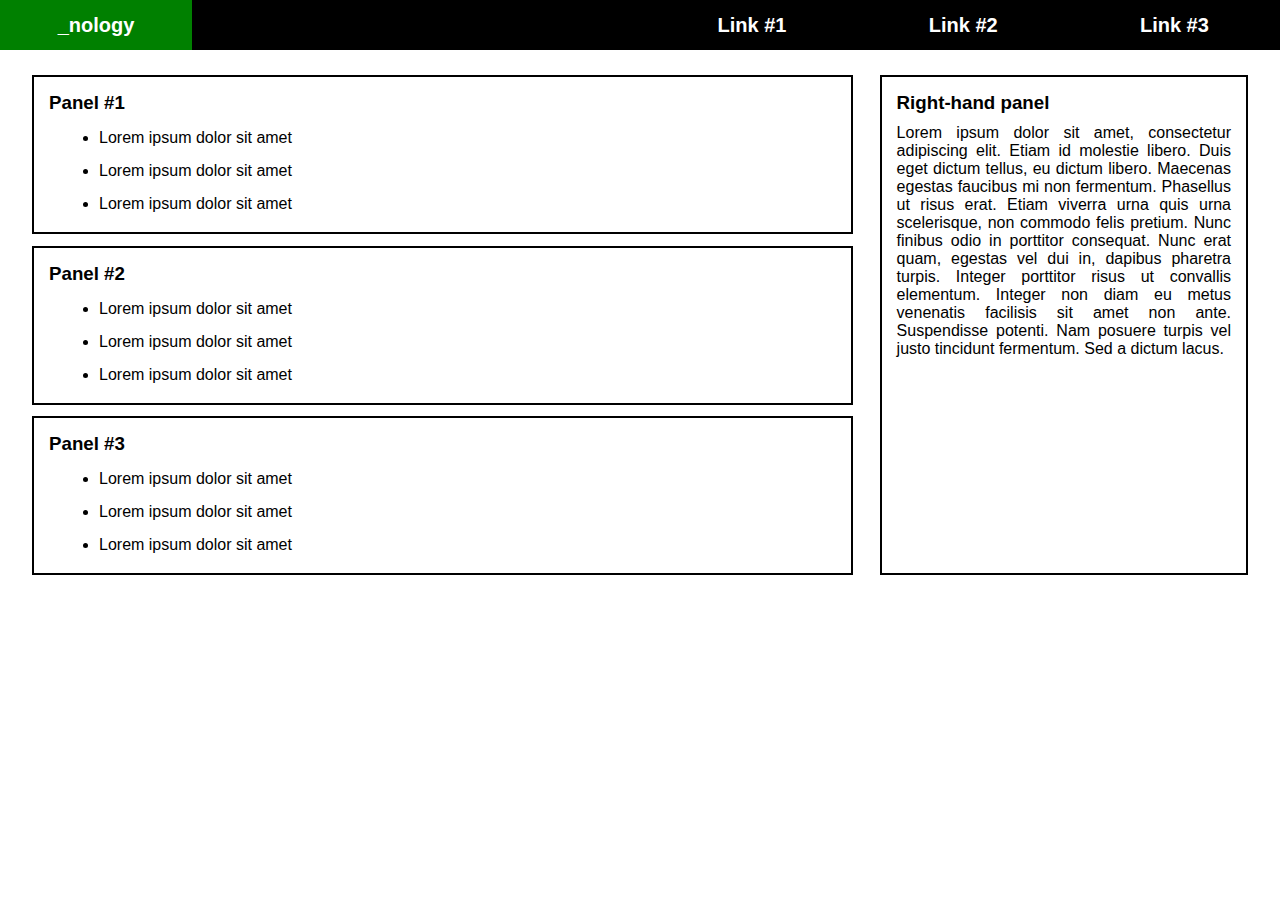
<file: index.html>
<!DOCTYPE html>
<html lang="en">
<head>
    <meta charset="UTF-8">
    <meta http-equiv="X-UA-Compatible" content="IE=edge">
    <meta name="viewport" content="width=device-width, initial-scale=1.0">
    <link rel="stylesheet" href="styles.css">
    <title>Flexbox Challenge</title>
</head>
<body>
    <header>
        <nav>
          <div id="logo">_nology</div>
          <div id="nav-links">        
            <a href="">Link #1</a>
            <a href="">Link #2</a>
            <a href="">Link #3</a>
          </div>  
        </nav>
      </header>
      <main>
        <div id="left-panel">
          <div class="card">
            <h3>Panel #1</h3>
            <ul>
              <li>Lorem ipsum dolor sit amet</li>
              <li>Lorem ipsum dolor sit amet</li>
              <li>Lorem ipsum dolor sit amet</li>
            </ul>
          </div>
          <div class="card">
            <h3>Panel #2</h3>
            <ul>
              <li>Lorem ipsum dolor sit amet</li>
              <li>Lorem ipsum dolor sit amet</li>
              <li>Lorem ipsum dolor sit amet</li>
            </ul>
          </div>
          <div class="card">
            <h3>Panel #3</h3>
            <ul>
              <li>Lorem ipsum dolor sit amet</li>
              <li>Lorem ipsum dolor sit amet</li>
              <li>Lorem ipsum dolor sit amet</li>
            </ul>
          </div>
        </div>
        <div id="right-panel">
          <h3>Right-hand panel</h3>
          <p>
            Lorem ipsum dolor sit amet, consectetur adipiscing elit. Etiam id molestie libero. Duis eget dictum tellus, eu
            dictum libero. Maecenas egestas faucibus mi non fermentum. Phasellus ut risus erat. Etiam viverra urna quis urna
            scelerisque, non commodo felis pretium. Nunc finibus odio in porttitor consequat. Nunc erat quam, egestas vel
            dui in, dapibus pharetra turpis. Integer porttitor risus ut convallis elementum. Integer non diam eu metus
            venenatis facilisis sit amet non ante. Suspendisse potenti. Nam posuere turpis vel justo tincidunt fermentum.
            Sed a dictum lacus.
          </p>
        </div>
      </main>
    

</body>
</html>
</file>
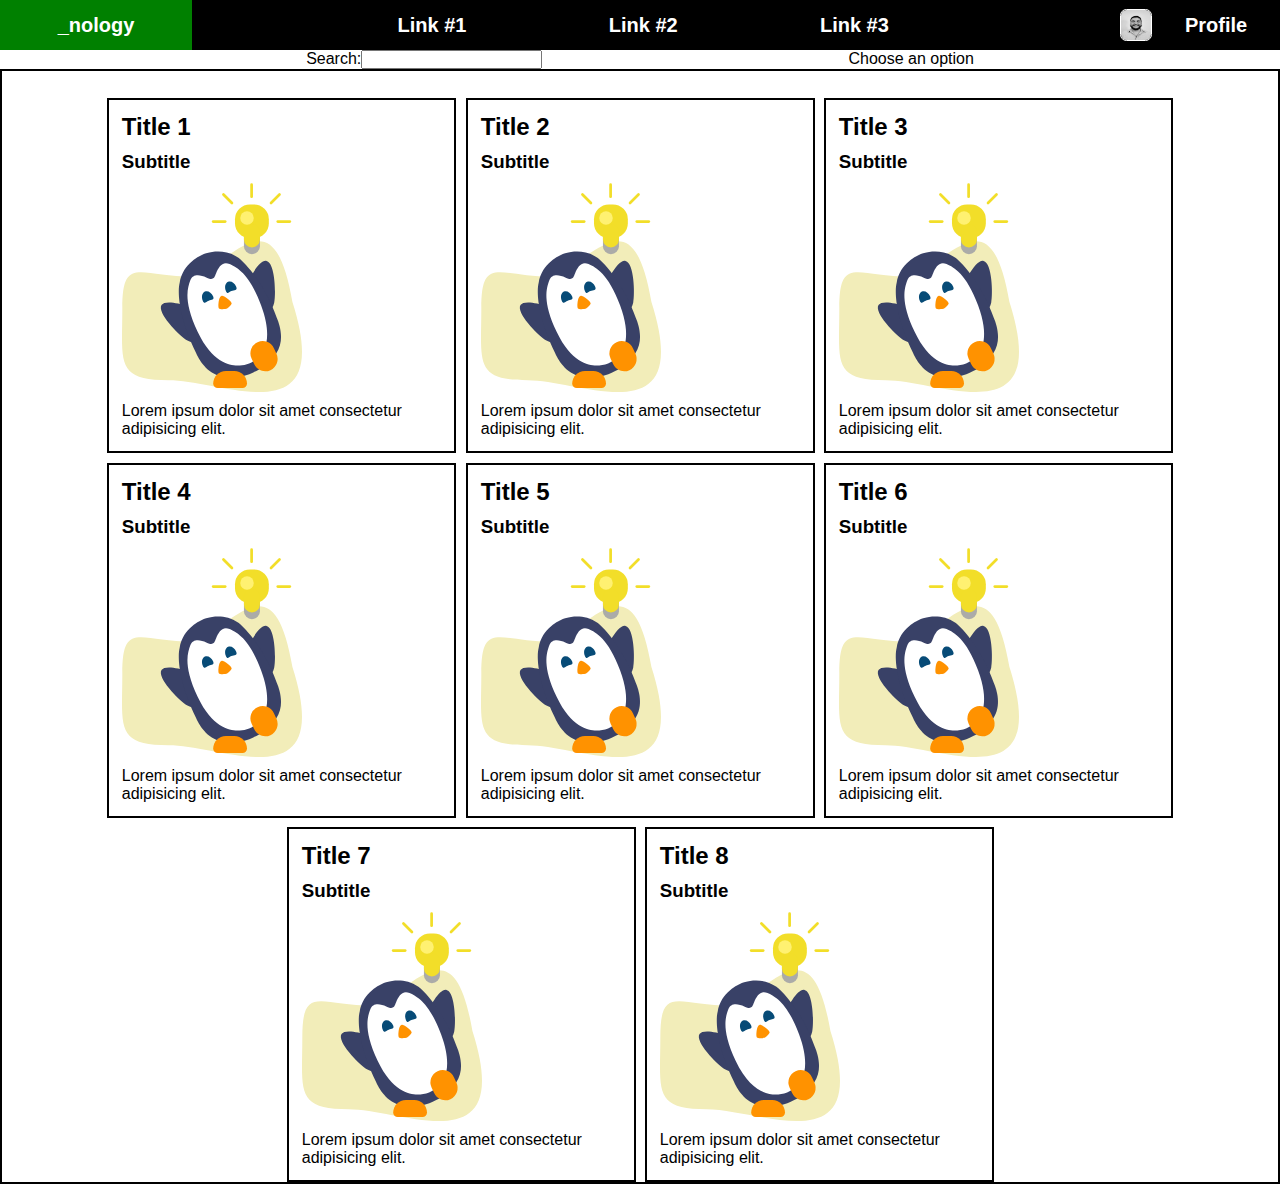
<file: part2.html>
<!DOCTYPE html>
<html lang="en">

<head>
    <meta charset="UTF-8">
    <meta http-equiv="X-UA-Compatible" content="IE=edge">
    <meta name="viewport" content="width=device-width, initial-scale=1.0">
    <link rel="stylesheet" href="part2.css">
    <title>Part 2</title>
</head>

<body>
  <header>
    <nav>
      <div id="logo">_nology</div>
        <div id="nav-links">
          <a href="">Link #1</a>
          <a href="">Link #2</a>
          <a href="">Link #3</a>
        </div>
      <div class="profile">
        <img src="./Profile picture.jpg" alt="a picture of me" id="profile-picture">
        <a href="">Profile</a>
      </div>  
    </nav>
    <div class="search-bar">
      <p>Search:<input type="search"></p>
      <div class="dropdown">
        <span>Choose an option</span>
        <div class="dropdown-content">
          <p>Option 1</p>
          <p>Option 2</p>
          <p>Option 3</p>
          <p>Option 4</p>
        </div>
      </div>
    </div>
  </header>
  <main>
    <div class="top-container">
      <div class="card">
        <h2>Title 1</h2>
        <h3>Subtitle</h2>
        <img src="./penguin1.svg" alt="a penguin">
        <p>Lorem ipsum dolor sit amet consectetur adipisicing elit.</p>  
      </div>
      <div class="card">
        <h2>Title 2</h2>
        <h3>Subtitle</h2>
        <img src="./penguin1.svg" alt="a penguin">
        <p>Lorem ipsum dolor sit amet consectetur adipisicing elit.</p>  
      </div>
      <div class="card">
        <h2>Title 3</h2>
        <h3>Subtitle</h2>
        <img src="./penguin1.svg" alt="a penguin">
        <p>Lorem ipsum dolor sit amet consectetur adipisicing elit.</p>  
      </div>
      <div class="card">
        <h2>Title 4</h2>
        <h3>Subtitle</h2>
        <img src="./penguin1.svg" alt="a penguin">
        <p>Lorem ipsum dolor sit amet consectetur adipisicing elit.</p>  
      </div>
      <div class="card">
        <h2>Title 5</h2>
        <h3>Subtitle</h2>
        <img src="./penguin1.svg" alt="a penguin">
        <p>Lorem ipsum dolor sit amet consectetur adipisicing elit.</p>  
      </div>
      <div class="card">
        <h2>Title 6</h2>
        <h3>Subtitle</h2>
        <img src="./penguin1.svg" alt="a penguin">
        <p>Lorem ipsum dolor sit amet consectetur adipisicing elit.</p>  
      </div>
      <div class="card">
        <h2>Title 7</h2>
        <h3>Subtitle</h2>
        <img src="./penguin1.svg" alt="a penguin">
        <p>Lorem ipsum dolor sit amet consectetur adipisicing elit.</p>  
      </div>
      <div class="card">
        <h2>Title 8</h2>
        <h3>Subtitle</h2>
        <img src="./penguin1.svg" alt="a penguin">
        <p>Lorem ipsum dolor sit amet consectetur adipisicing elit.</p>  
      </div>
    </div>
    
  </main>
</body>

</html>
</file>
<file: styles.css>
* {
    margin: 0;
    padding: 0;
    font-family: Tahoma, Geneva, Verdana, sans-serif;
}
/* navbar styling 
   Build flex-box then place other flex-boxes inside, and then move/adjust the nested flex-boxes within parent box.
*/

nav,
nav * {
    display: flex;
    justify-content: center;
    align-items: center;
    font-weight: bold;
}

nav {
    justify-content: space-between;
    width: 100%;
    height: 50px;
    font-size: 1.25em;
    background-color: black;
    color: white;
}

#logo {
    width: 15%;
    height: 100%;
    background-color: green;
}

#nav-links {
    width: 50%;
    height: 100%;
    justify-content: flex-end;
}

a {
    width: 33%;
    height: 100%;
    text-decoration: none;
    color: white;
}

a:hover {
    background-color: white;
    color: black;
}

/* Panel stylings. Same as above. */

main {
    width: 95%;
    height: 500px;
    margin: 25px auto;
    display: flex;
    justify-content: space-between;
}

#left-panel {
    width: 67.5%;
    display: flex;
    flex-direction: column;
    justify-content: space-between;
}

.card {
    border: solid 2px black;
    height: 25%;
    padding: 15px;
}

ul {
    margin-left: 50px;
}

li {
    margin: 15px 0;
}

#right-panel {
    width: 27.5%;
    padding: 15px;
    border: solid 2px black;
}

#right-panel > h3 {
    margin-bottom: 10px;
}

p {
    text-align: justify;
}
</file>
<file: part2.css>
* {
    margin: 0;
    padding: 0;
    font-family: Tahoma, Geneva, Verdana, sans-serif;
    
}
/* navbar styling 
   Build flex-box then place other flex-boxes inside, and then move/adjust the nested flex-boxes within parent box.
*/

nav,
nav * {
    display: flex;
    justify-content: center;
    align-items: center;
    font-weight: bold;
}

nav {
    justify-content: space-between;
    width: 100%;
    height: 50px;
    font-size: 1.25em;
    background-color: black;
    color: white;
}

#logo {
    width: 15%;
    height: 100%;
    background-color: green;
}

#nav-links {
    width: 50%;
    height: 100%;
    justify-content: flex-end;
}

a {
    width: 33%;
    height: 100%;
    text-decoration: none;
    color: white;
}

a:hover {
    background-color: white;
    color: black;
}

.search-bar {
    height: 5%;
    display: flex;
    justify-content: space-evenly;
}



/* Panel stylings. Same as above. */

.top-container {
    border: solid black 2px;
    display: flex;
    justify-content: center;
    align-items: stretch;
    flex-wrap: wrap;
    height: 100%;
    gap: 10px;
    padding-top: 3vh;

}

/* .bottom-container {
    border: solid black 2px;
    display: flex;
    justify-content: center;
    align-items: center;
    flex-wrap: wrap;
    height: 100%;
    flex-basis: content;
    gap: 10px;
    
} */

.card {
    display: flex;
    justify-content: center;
    align-items: stretch;   
    flex-direction: column;
    border: solid 2px black;
    gap: 10px;
    max-height: 20%;
    max-width: 25%;
    padding: 1%;   
    contain: content;
}

img {
    width: 180px;
}

.profile {
    width: 15%;
    justify-content: space-evenly;
}



#profile-picture {
    border: solid 1px white;
    border-radius: 20%;
    height: 30px;
    width: 30px;
}




/* Dropdown menu thing I found on W3 schools.  */
.dropdown {
    position: relative;
    display: inline-block;
  }
  
  .dropdown-content {
    display: none;
    position: absolute;
    background-color: #f9f9f9;
    min-width: 160px;
    box-shadow: 0px 8px 16px 0px rgba(0,0,0,0.2);
    padding: 12px 16px;
    z-index: 1;
  }
  
  .dropdown:hover .dropdown-content {
    display: block;
  }
</file>
